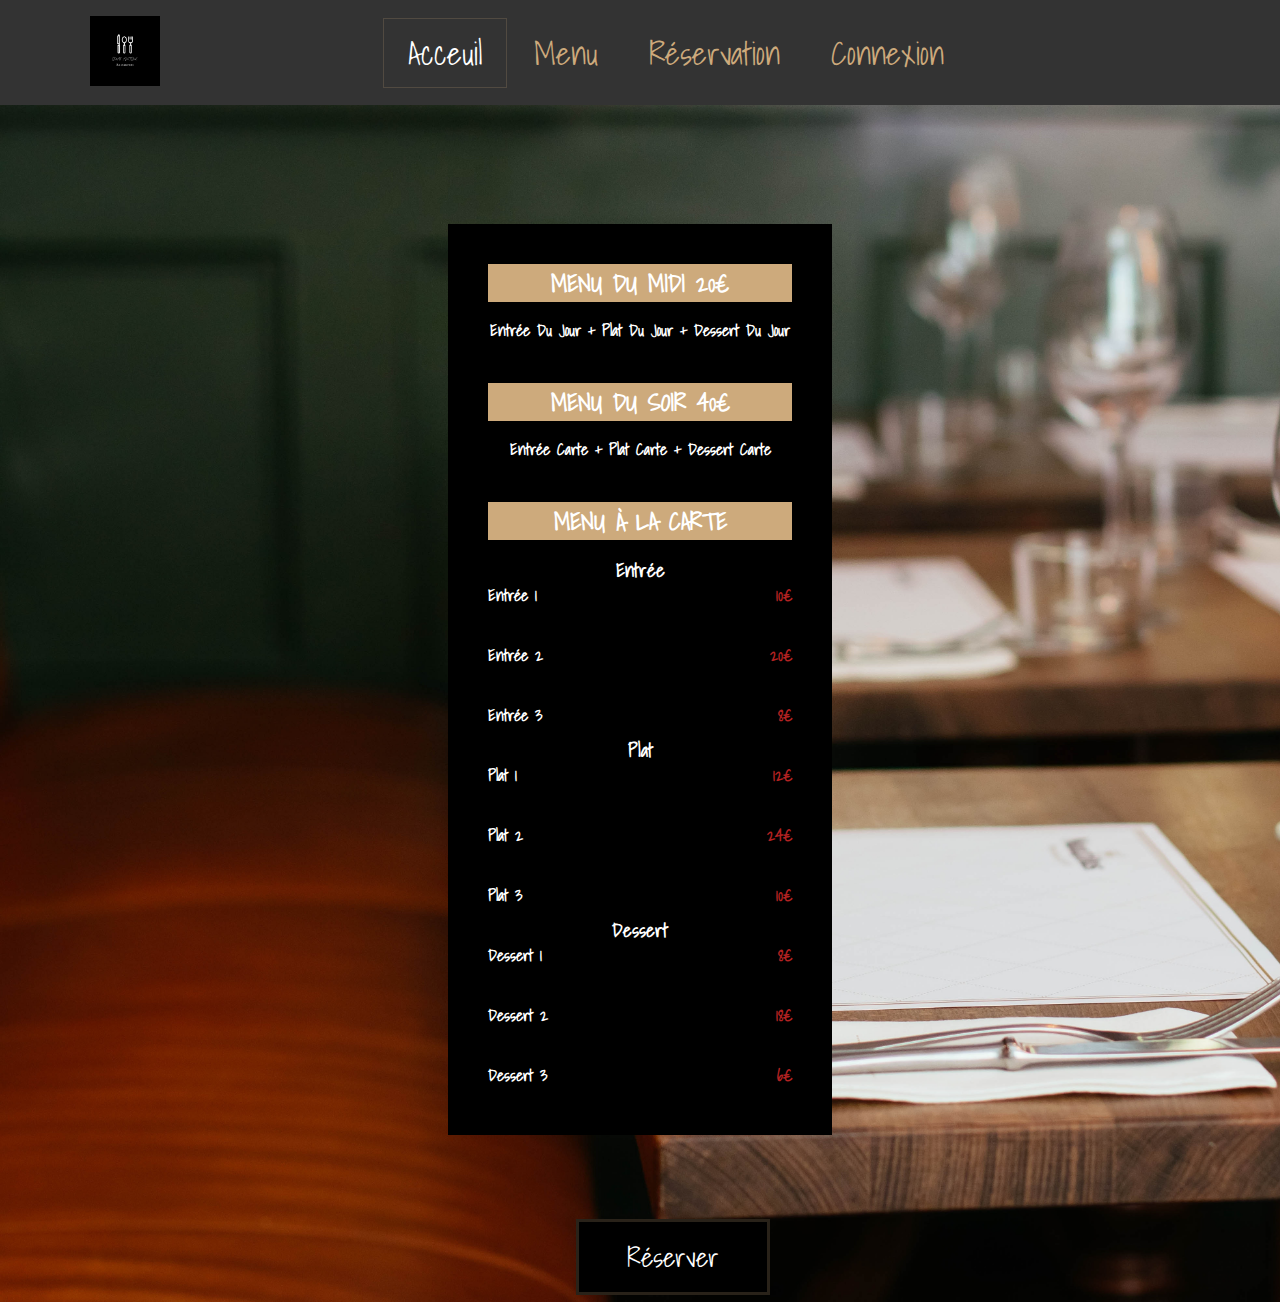
<file: Menu/index.html>
<!DOCTYPE html>
<html lang="en">
<head>
    <meta charset="UTF-8">
    <meta http-equiv="X-UA-Compatible" content="IE=edge">
    <meta name="viewport" content="width=device-width, initial-scale=1.0">
    <title>Menu restaurant</title>

    <link rel="stylesheet" href="https://cdnjs.cloudflare.com/ajax/libs/font-awesome/6.3.0/css/all.min.css">
    
    <!-- lien vers le css -->
    <link rel="stylesheet" href="style.css">

</head>
<body>
    <!-- Header -->
        
        <!-- logo -->
        <header>
            <a href="#" class="logo"><img src="../Img/Quai-Antique.jpg" alt="logo du restaurant Quai Antique"></a>
    
            <!-- Menu de navigation -->
    
           <nav class="navbar">
            <a href="#" class="active">Acceuil</a>
            <a href="#">Menu</a>
            <a href="#">Réservation</a>
            <a href="#">Connexion</a>
           </nav>
    
           <div class="icons">
            <i class="fas fa-bars" id="menu"></i>
           </div>
    
        </header>



        <section class="our-menu">
            <h1>Menu du restaurant</h1>
            <div class="container">
              <div class="menu-wrapper">
                <div class="market-menu">
                  <h2>Menu du midi 20€</h2>
                  <ul>
                    <li>
                      <span class="item-title"> Entrée du jour + Plat du jour + Dessert du jour</span>
                      
                    </li>
                  </ul>
                </div>
                <div class="market-menu">
                    <h2>Menu du soir 40€</h2>
                    <ul>
                      <li>
                        <span class="item-title"> Entrée carte + Plat carte + Dessert carte</span>
                        
                      </li>
                    </ul>
                  </div>
                <div class="normal-menu">
                  <h2>Menu à la carte</h2>
                  <h3>Entrée</h3>
                  <ul>
                    <li>
                      <span class="item-title">Entrée 1</span>
                      <span class="item-price">10€</span>
                    </li>
                    <li>
                      <span class="item-title">Entrée 2</span>
                      <span class="item-price">20€</span>
                    </li>
                    <li>
                      <span class="item-title">Entrée 3</span>
                      <span class="item-price">8€</span>
                    </li></ul>
                    <h3>Plat</h3>
                    <ul>
                    <li>
                      <span class="item-title">Plat 1</span>
                      <span class="item-price">12€</span>
                    </li>
                    <li>
                      <span class="item-title">Plat 2</span>
                      <span class="item-price">24€</span>
                    </li>
                    <li>
                      <span class="item-title">Plat 3</span>
                      <span class="item-price">10€</span>
                    </li></ul>
                    <h3>Dessert</h3>
                    <ul><li>
                      <span class="item-title">Dessert 1</span>
                      <span class="item-price">8€</span>
                    </li>
                    <li>
                      <span class="item-title">Dessert 2</span>
                      <span class="item-price">18€</span>
                    </li>
                    <li>
                      <span class="item-title">Dessert 3</span>
                      <span class="item-price">6€</span>
                    </li>
                  </ul>
                </div>
              </div>
              
            </div>
            <a href="#" class="btn">Réserver</a>
            
        </section>
        
        <script type="text/javascript">
    
            // apparition bouton menu déroulant
        
            let menu = document.querySelector('#menu');
            let navbar = document.querySelector('.navbar');
        
            menu.onclick = () =>{
                menu.classList.toggle('fa-times');
                navbar.classList.toggle('active');
        }
            </script>
</body>
</file>
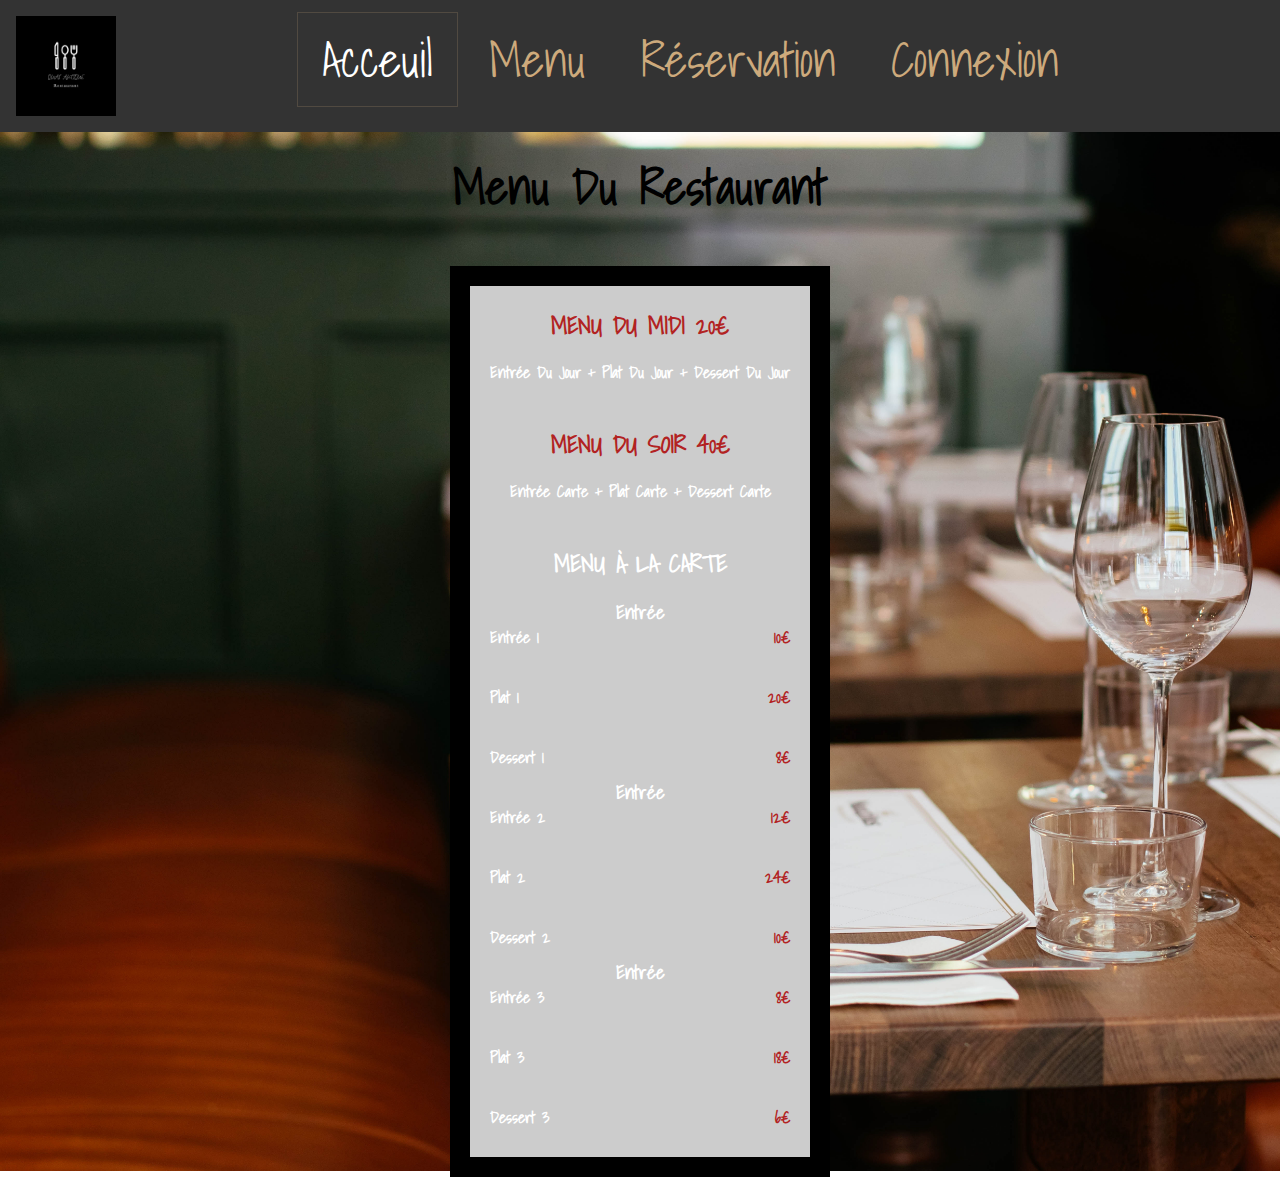
<file: test/index.html>
<!DOCTYPE html>
<html>
  <head>
    <meta charset="UTF-8">
    <title>Menu du restaurant</title>
    <link rel="stylesheet" type="text/css" href="style.css">
  </head>
  <body>
    <!-- Header -->
        
        <!-- logo -->
        <header>
            <a href="#" class="logo"><img src="../Img/Quai-Antique.jpg" alt="logo du restaurant Quai Antique"></a>
    
            <!-- Menu de navigation -->
    
           <nav class="navbar">
            <a href="#" class="active">Acceuil</a>
            <a href="#">Menu</a>
            <a href="#">Réservation</a>
            <a href="#">Connexion</a>
           </nav>
    
           <div class="icons">
            <i class="fas fa-bars" id="menu"></i>
           </div>
    
        </header>
    <section class="our-menu">
    <h1>Menu du restaurant</h1>
    <div class="container">
      <div class="menu-wrapper">
        <div class="market-menu">
          <h2>Menu du midi 20€</h2>
          <ul>
            <li>
              <span class="item-title"> Entrée du jour + Plat du jour + Dessert du jour</span>
              
            </li>
          </ul>
        </div>
        <div class="market-menu">
            <h2>Menu du soir 40€</h2>
            <ul>
              <li>
                <span class="item-title"> Entrée carte + Plat carte + Dessert carte</span>
                
              </li>
            </ul>
          </div>
        <div class="normal-menu">
          <h2>Menu à la carte</h2>
          <h3>Entrée</h3>
          <ul>
            <li>
              <span class="item-title">Entrée 1</span>
              <span class="item-price">10€</span>
            </li>
            <li>
              <span class="item-title">Plat 1</span>
              <span class="item-price">20€</span>
            </li>
            <li>
              <span class="item-title">Dessert 1</span>
              <span class="item-price">8€</span>
            </li></ul>
            <h3>Entrée</h3>
            <ul>
            <li>
              <span class="item-title">Entrée 2</span>
              <span class="item-price">12€</span>
            </li>
            <li>
              <span class="item-title">Plat 2</span>
              <span class="item-price">24€</span>
            </li>
            <li>
              <span class="item-title">Dessert 2</span>
              <span class="item-price">10€</span>
            </li></ul>
            <h3>Entrée</h3>
            <ul><li>
              <span class="item-title">Entrée 3</span>
              <span class="item-price">8€</span>
            </li>
            <li>
              <span class="item-title">Plat 3</span>
              <span class="item-price">18€</span>
            </li>
            <li>
              <span class="item-title">Dessert 3</span>
              <span class="item-price">6€</span>
            </li>
          </ul>
        </div>
      </div>
    </div>
</section>

<script type="text/javascript">
    
    // apparition bouton menu déroulant

    let menu = document.querySelector('#menu');
    let navbar = document.querySelector('.navbar');

    menu.onclick = () =>{
        menu.classList.toggle('fa-times');
        navbar.classList.toggle('active');
}
    </script>
  </body>
</html>
</file>
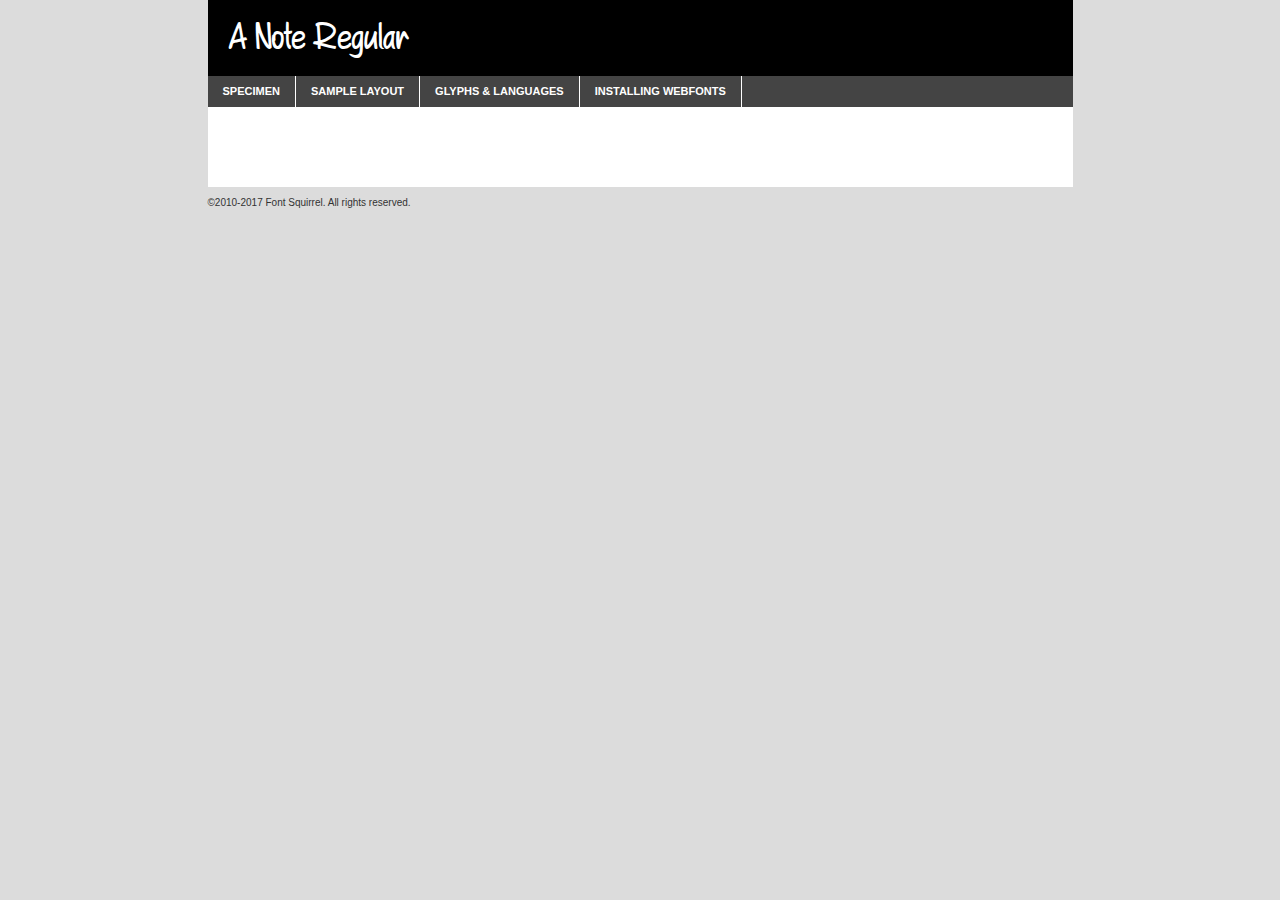
<file: font/a_note-demo.html>
<!DOCTYPE html PUBLIC "-//W3C//DTD XHTML 1.0 Transitional//EN"
        "http://www.w3.org/TR/xhtml1/DTD/xhtml1-transitional.dtd">

<html xmlns="http://www.w3.org/1999/xhtml" xml:lang="en" lang="en">
<head>
    <meta http-equiv="Content-Type" content="text/html; charset=utf-8"/>
    <script src="http://ajax.googleapis.com/ajax/libs/jquery/1.7.2/jquery.min.js" type="text/javascript" charset="utf-8"></script>
    <script type="text/javascript">
		(function($) {
			$.fn.easyTabs = function(option) {
				var param = jQuery.extend({ fadeSpeed: 'fast', defaultContent: 1, activeClass: 'active' }, option);
				$(this).each(function() {
					var thisId = '#' + this.id;
					if ( param.defaultContent == '' )
					{
						param.defaultContent = 1;
					}
					if ( typeof param.defaultContent == 'number' )
					{
						var defaultTab = $(thisId + ' .tabs li:eq(' + (param.defaultContent - 1) + ') a').attr('href').substr(1);
					}
					else
					{
						var defaultTab = param.defaultContent;
					}
					$(thisId + ' .tabs li a').each(function() {
						var tabToHide = $(this).attr('href').substr(1);
						$('#' + tabToHide).addClass('easytabs-tab-content');
					});
					hideAll();
					changeContent(defaultTab);

					function hideAll() {$(thisId + ' .easytabs-tab-content').hide();}

					function changeContent(tabId)
					{
						hideAll();
						$(thisId + ' .tabs li').removeClass(param.activeClass);
						$(thisId + ' .tabs li a[href=#' + tabId + ']').closest('li').addClass(param.activeClass);
						if ( param.fadeSpeed != 'none' )
						{
							$(thisId + ' #' + tabId).fadeIn(param.fadeSpeed);
						}
						else
						{
							$(thisId + ' #' + tabId).show();
						}
					}

					$(thisId + ' .tabs li').click(function() {
						var tabId = $(this).find('a').attr('href').substr(1);
						changeContent(tabId);
						return false;
					});
				});
			}
		})(jQuery);
    </script>
    <link rel="stylesheet" href="specimen_files/specimen_stylesheet.css" type="text/css" charset="utf-8"/>
    <link rel="stylesheet" href="stylesheet.css" type="text/css" charset="utf-8"/>

    <style type="text/css">
        		body {
			font-family: 'a_noteregular';
        		}

            </style>

    <title>A Note Regular Specimen</title>


    <script type="text/javascript" charset="utf-8">
		$(document).ready(function() {
			$('#container').easyTabs({ defaultContent: 1 });
		});
    </script>
</head>

<body>
<div id="container">
    <div id="header">
		A Note Regular    </div>
    <ul class="tabs">
        <li><a href="#specimen">Specimen</a></li>
        <li><a href="#layout">Sample Layout</a></li>
		        <li><a href="#glyphs">Glyphs &amp; Languages</a></li>
        <li><a href="#installing">Installing Webfonts</a></li>

    </ul>

    <div id="main_content">


        <div id="specimen">

            <div class="section">
                <div class="grid12 firstcol">
                    <div class="huge">AaBb</div>
                </div>
            </div>

            <div class="section">
                <div class="glyph_range">A&#x200B;B&#x200b;C&#x200b;D&#x200b;E&#x200b;F&#x200b;G&#x200b;H&#x200b;I&#x200b;J&#x200b;K&#x200b;L&#x200b;M&#x200b;N&#x200b;O&#x200b;P&#x200b;Q&#x200b;R&#x200b;S&#x200b;T&#x200b;U&#x200b;V&#x200b;W&#x200b;X&#x200b;Y&#x200b;Z&#x200b;a&#x200b;b&#x200b;c&#x200b;d&#x200b;e&#x200b;f&#x200b;g&#x200b;h&#x200b;i&#x200b;j&#x200b;k&#x200b;l&#x200b;m&#x200b;n&#x200b;o&#x200b;p&#x200b;q&#x200b;r&#x200b;s&#x200b;t&#x200b;u&#x200b;v&#x200b;w&#x200b;x&#x200b;y&#x200b;z&#x200b;1&#x200b;2&#x200b;3&#x200b;4&#x200b;5&#x200b;6&#x200b;7&#x200b;8&#x200b;9&#x200b;0&#x200b;&amp;&#x200b;.&#x200b;,&#x200b;?&#x200b;!&#x200b;&#64;&#x200b;(&#x200b;)&#x200b;#&#x200b;$&#x200b;%&#x200b;*&#x200b;+&#x200b;-&#x200b;=&#x200b;:&#x200b;;</div>
            </div>
            <div class="section">
                <div class="grid12 firstcol">
                    <table class="sample_table">
                        <tr>
                            <td>10</td>
                            <td class="size10">abcdefghijklmnopqrstuvwxyzABCDEFGHIJKLMNOPQRSTUVWXYZ0123456789abcdefghijklmnopqrstuvwxyzABCDEFGHIJKLMNOPQRSTUVWXYZ0123456789abcdefghijklmnopqrstuvwxyzABCDEFGHIJKLMNOPQRSTUVWXYZ</td>
                        </tr>
                        <tr>
                            <td>11</td>
                            <td class="size11">abcdefghijklmnopqrstuvwxyzABCDEFGHIJKLMNOPQRSTUVWXYZ0123456789abcdefghijklmnopqrstuvwxyzABCDEFGHIJKLMNOPQRSTUVWXYZ0123456789abcdefghijklmnopqrstuvwxyzABCDEFGHIJKLMNOPQRSTUVWXYZ</td>
                        </tr>
                        <tr>
                            <td>12</td>
                            <td class="size12">abcdefghijklmnopqrstuvwxyzABCDEFGHIJKLMNOPQRSTUVWXYZ0123456789abcdefghijklmnopqrstuvwxyzABCDEFGHIJKLMNOPQRSTUVWXYZ0123456789abcdefghijklmnopqrstuvwxyzABCDEFGHIJKLMNOPQRSTUVWXYZ</td>
                        </tr>
                        <tr>
                            <td>13</td>
                            <td class="size13">abcdefghijklmnopqrstuvwxyzABCDEFGHIJKLMNOPQRSTUVWXYZ0123456789abcdefghijklmnopqrstuvwxyzABCDEFGHIJKLMNOPQRSTUVWXYZ0123456789abcdefghijklmnopqrstuvwxyzABCDEFGHIJKLMNOPQRSTUVWXYZ</td>
                        </tr>
                        <tr>
                            <td>14</td>
                            <td class="size14">abcdefghijklmnopqrstuvwxyzABCDEFGHIJKLMNOPQRSTUVWXYZ0123456789abcdefghijklmnopqrstuvwxyzABCDEFGHIJKLMNOPQRSTUVWXYZ0123456789abcdefghijklmnopqrstuvwxyzABCDEFGHIJKLMNOPQRSTUVWXYZ</td>
                        </tr>
                        <tr>
                            <td>16</td>
                            <td class="size16">abcdefghijklmnopqrstuvwxyzABCDEFGHIJKLMNOPQRSTUVWXYZ0123456789abcdefghijklmnopqrstuvwxyzABCDEFGHIJKLMNOPQRSTUVWXYZ</td>
                        </tr>
                        <tr>
                            <td>18</td>
                            <td class="size18">abcdefghijklmnopqrstuvwxyzABCDEFGHIJKLMNOPQRSTUVWXYZ0123456789abcdefghijklmnopqrstuvwxyzABCDEFGHIJKLMNOPQRSTUVWXYZ</td>
                        </tr>
                        <tr>
                            <td>20</td>
                            <td class="size20">abcdefghijklmnopqrstuvwxyzABCDEFGHIJKLMNOPQRSTUVWXYZ0123456789abcdefghijklmnopqrstuvwxyzABCDEFGHIJKLMNOPQRSTUVWXYZ</td>
                        </tr>
                        <tr>
                            <td>24</td>
                            <td class="size24">abcdefghijklmnopqrstuvwxyzABCDEFGHIJKLMNOPQRSTUVWXYZ0123456789abcdefghijklmnopqrstuvwxyzABCDEFGHIJKLMNOPQRSTUVWXYZ</td>
                        </tr>
                        <tr>
                            <td>30</td>
                            <td class="size30">abcdefghijklmnopqrstuvwxyzABCDEFGHIJKLMNOPQRSTUVWXYZ0123456789abcdefghijklmnopqrstuvwxyzABCDEFGHIJKLMNOPQRSTUVWXYZ</td>
                        </tr>
                        <tr>
                            <td>36</td>
                            <td class="size36">abcdefghijklmnopqrstuvwxyzABCDEFGHIJKLMNOPQRSTUVWXYZ0123456789abcdefghijklmnopqrstuvwxyzABCDEFGHIJKLMNOPQRSTUVWXYZ</td>
                        </tr>
                        <tr>
                            <td>48</td>
                            <td class="size48">abcdefghijklmnopqrstuvwxyzABCDEFGHIJKLMNOPQRSTUVWXYZ0123456789abcdefghijklmnopqrstuvwxyzABCDEFGHIJKLMNOPQRSTUVWXYZ</td>
                        </tr>
                        <tr>
                            <td>60</td>
                            <td class="size60">abcdefghijklmnopqrstuvwxyzABCDEFGHIJKLMNOPQRSTUVWXYZ0123456789abcdefghijklmnopqrstuvwxyzABCDEFGHIJKLMNOPQRSTUVWXYZ</td>
                        </tr>
                        <tr>
                            <td>72</td>
                            <td class="size72">abcdefghijklmnopqrstuvwxyzABCDEFGHIJKLMNOPQRSTUVWXYZ0123456789abcdefghijklmnopqrstuvwxyzABCDEFGHIJKLMNOPQRSTUVWXYZ</td>
                        </tr>
                        <tr>
                            <td>90</td>
                            <td class="size90">abcdefghijklmnopqrstuvwxyzABCDEFGHIJKLMNOPQRSTUVWXYZ0123456789abcdefghijklmnopqrstuvwxyzABCDEFGHIJKLMNOPQRSTUVWXYZ</td>
                        </tr>
                    </table>

                </div>

            </div>


            <div class="section" id="bodycomparison">


                <div id="xheight">
                    <div class="fontbody">&#x25FC;&#x25FC;&#x25FC;&#x25FC;&#x25FC;&#x25FC;&#x25FC;&#x25FC;&#x25FC;&#x25FC;&#x25FC;&#x25FC;&#x25FC;&#x25FC;&#x25FC;&#x25FC;&#x25FC;&#x25FC;&#x25FC;&#x25FC;&#x25FC;&#x25FC;&#x25FC;&#x25FC;&#x25FC;&#x25FC;&#x25FC;&#x25FC;&#x25FC;&#x25FC;&#x25FC;&#x25FC;&#x25FC;&#x25FC;&#x25FC;&#x25FC;&#x25FC;&#x25FC;&#x25FC;&#x25FC;&#x25FC;&#x25FC;&#x25FC;&#x25FC;&#x25FC;&#x25FC;&#x25FC;&#x25FC;&#x25FC;&#x25FC;&#x25FC;&#x25FC;&#x25FC;&#x25FC;&#x25FC;&#x25FC;&#x25FC;&#x25FC;&#x25FC;&#x25FC;&#x25FC;&#x25FC;&#x25FC;&#x25FC;&#x25FC;&#x25FC;&#x25FC;&#x25FC;&#x25FC;&#x25FC;&#x25FC;&#x25FC;&#x25FC;&#x25FC;&#x25FC;&#x25FC;&#x25FC;&#x25FC;&#x25FC;&#x25FC;&#x25FC;&#x25FC;&#x25FC;&#x25FC;&#x25FC;&#x25FC;&#x25FC;&#x25FC;&#x25FC;&#x25FC;&#x25FC;&#x25FC;&#x25FC;&#x25FC;&#x25FC;&#x25FC;&#x25FC;&#x25FC;&#x25FC;body</div>
                    <div class="arialbody">body</div>
                    <div class="verdanabody">body</div>
                    <div class="georgiabody">body</div>
                </div>
                <div class="fontbody" style="z-index:1">
                    body<span>A Note Regular</span>
                </div>
                <div class="arialbody" style="z-index:1">
                    body<span>Arial</span>
                </div>
                <div class="verdanabody" style="z-index:1">
                    body<span>Verdana</span>
                </div>
                <div class="georgiabody" style="z-index:1">
                    body<span>Georgia</span>
                </div>


            </div>


            <div class="section psample psample_row1" id="">

                <div class="grid2 firstcol">
                    <p class="size10"><span>10.</span>Aenean lacinia bibendum nulla sed consectetur. Fusce dapibus, tellus ac cursus commodo, tortor mauris condimentum nibh, ut fermentum massa justo sit amet risus. Nullam id dolor id nibh ultricies vehicula ut id elit. Cum sociis natoque penatibus et magnis dis parturient montes, nascetur ridiculus mus. Nulla vitae elit libero, a pharetra augue.</p>

                </div>
                <div class="grid3">
                    <p class="size11"><span>11.</span>Aenean lacinia bibendum nulla sed consectetur. Fusce dapibus, tellus ac cursus commodo, tortor mauris condimentum nibh, ut fermentum massa justo sit amet risus. Nullam id dolor id nibh ultricies vehicula ut id elit. Cum sociis natoque penatibus et magnis dis parturient montes, nascetur ridiculus mus. Nulla vitae elit libero, a pharetra augue.</p>

                </div>
                <div class="grid3">
                    <p class="size12"><span>12.</span>Aenean lacinia bibendum nulla sed consectetur. Fusce dapibus, tellus ac cursus commodo, tortor mauris condimentum nibh, ut fermentum massa justo sit amet risus. Nullam id dolor id nibh ultricies vehicula ut id elit. Cum sociis natoque penatibus et magnis dis parturient montes, nascetur ridiculus mus. Nulla vitae elit libero, a pharetra augue.</p>

                </div>
                <div class="grid4">
                    <p class="size13"><span>13.</span>Aenean lacinia bibendum nulla sed consectetur. Fusce dapibus, tellus ac cursus commodo, tortor mauris condimentum nibh, ut fermentum massa justo sit amet risus. Nullam id dolor id nibh ultricies vehicula ut id elit. Cum sociis natoque penatibus et magnis dis parturient montes, nascetur ridiculus mus. Nulla vitae elit libero, a pharetra augue.</p>

                </div>
                <div class="white_blend"></div>

            </div>
            <div class="section psample psample_row2" id="">
                <div class="grid3 firstcol">
                    <p class="size14"><span>14.</span>Aenean lacinia bibendum nulla sed consectetur. Fusce dapibus, tellus ac cursus commodo, tortor mauris condimentum nibh, ut fermentum massa justo sit amet risus. Nullam id dolor id nibh ultricies vehicula ut id elit. Cum sociis natoque penatibus et magnis dis parturient montes, nascetur ridiculus mus. Nulla vitae elit libero, a pharetra augue.</p>

                </div>
                <div class="grid4">
                    <p class="size16"><span>16.</span>Aenean lacinia bibendum nulla sed consectetur. Fusce dapibus, tellus ac cursus commodo, tortor mauris condimentum nibh, ut fermentum massa justo sit amet risus. Nullam id dolor id nibh ultricies vehicula ut id elit. Cum sociis natoque penatibus et magnis dis parturient montes, nascetur ridiculus mus. Nulla vitae elit libero, a pharetra augue.</p>

                </div>
                <div class="grid5">
                    <p class="size18"><span>18.</span>Aenean lacinia bibendum nulla sed consectetur. Fusce dapibus, tellus ac cursus commodo, tortor mauris condimentum nibh, ut fermentum massa justo sit amet risus. Nullam id dolor id nibh ultricies vehicula ut id elit. Cum sociis natoque penatibus et magnis dis parturient montes, nascetur ridiculus mus. Nulla vitae elit libero, a pharetra augue.</p>

                </div>

                <div class="white_blend"></div>

            </div>

            <div class="section psample psample_row3" id="">
                <div class="grid5 firstcol">
                    <p class="size20"><span>20.</span>Aenean lacinia bibendum nulla sed consectetur. Fusce dapibus, tellus ac cursus commodo, tortor mauris condimentum nibh, ut fermentum massa justo sit amet risus. Nullam id dolor id nibh ultricies vehicula ut id elit. Cum sociis natoque penatibus et magnis dis parturient montes, nascetur ridiculus mus. Nulla vitae elit libero, a pharetra augue.</p>
                </div>
                <div class="grid7">
                    <p class="size24"><span>24.</span>Aenean lacinia bibendum nulla sed consectetur. Fusce dapibus, tellus ac cursus commodo, tortor mauris condimentum nibh, ut fermentum massa justo sit amet risus. Nullam id dolor id nibh ultricies vehicula ut id elit. Cum sociis natoque penatibus et magnis dis parturient montes, nascetur ridiculus mus. Nulla vitae elit libero, a pharetra augue.</p>
                </div>

                <div class="white_blend"></div>

            </div>

            <div class="section psample psample_row4" id="">
                <div class="grid12 firstcol">
                    <p class="size30"><span>30.</span>Aenean lacinia bibendum nulla sed consectetur. Fusce dapibus, tellus ac cursus commodo, tortor mauris condimentum nibh, ut fermentum massa justo sit amet risus. Nullam id dolor id nibh ultricies vehicula ut id elit. Cum sociis natoque penatibus et magnis dis parturient montes, nascetur ridiculus mus. Nulla vitae elit libero, a pharetra augue.</p>
                </div>
                <div class="white_blend"></div>

            </div>


            <div class="section psample psample_row1 fullreverse">
                <div class="grid2 firstcol">
                    <p class="size10"><span>10.</span>Aenean lacinia bibendum nulla sed consectetur. Fusce dapibus, tellus ac cursus commodo, tortor mauris condimentum nibh, ut fermentum massa justo sit amet risus. Nullam id dolor id nibh ultricies vehicula ut id elit. Cum sociis natoque penatibus et magnis dis parturient montes, nascetur ridiculus mus. Nulla vitae elit libero, a pharetra augue.</p>

                </div>
                <div class="grid3">
                    <p class="size11"><span>11.</span>Aenean lacinia bibendum nulla sed consectetur. Fusce dapibus, tellus ac cursus commodo, tortor mauris condimentum nibh, ut fermentum massa justo sit amet risus. Nullam id dolor id nibh ultricies vehicula ut id elit. Cum sociis natoque penatibus et magnis dis parturient montes, nascetur ridiculus mus. Nulla vitae elit libero, a pharetra augue.</p>

                </div>
                <div class="grid3">
                    <p class="size12"><span>12.</span>Aenean lacinia bibendum nulla sed consectetur. Fusce dapibus, tellus ac cursus commodo, tortor mauris condimentum nibh, ut fermentum massa justo sit amet risus. Nullam id dolor id nibh ultricies vehicula ut id elit. Cum sociis natoque penatibus et magnis dis parturient montes, nascetur ridiculus mus. Nulla vitae elit libero, a pharetra augue.</p>

                </div>
                <div class="grid4">
                    <p class="size13"><span>13.</span>Aenean lacinia bibendum nulla sed consectetur. Fusce dapibus, tellus ac cursus commodo, tortor mauris condimentum nibh, ut fermentum massa justo sit amet risus. Nullam id dolor id nibh ultricies vehicula ut id elit. Cum sociis natoque penatibus et magnis dis parturient montes, nascetur ridiculus mus. Nulla vitae elit libero, a pharetra augue.</p>

                </div>
                <div class="black_blend"></div>

            </div>

            <div class="section psample psample_row2 fullreverse">
                <div class="grid3 firstcol">
                    <p class="size14"><span>14.</span>Aenean lacinia bibendum nulla sed consectetur. Fusce dapibus, tellus ac cursus commodo, tortor mauris condimentum nibh, ut fermentum massa justo sit amet risus. Nullam id dolor id nibh ultricies vehicula ut id elit. Cum sociis natoque penatibus et magnis dis parturient montes, nascetur ridiculus mus. Nulla vitae elit libero, a pharetra augue.</p>

                </div>
                <div class="grid4">
                    <p class="size16"><span>16.</span>Aenean lacinia bibendum nulla sed consectetur. Fusce dapibus, tellus ac cursus commodo, tortor mauris condimentum nibh, ut fermentum massa justo sit amet risus. Nullam id dolor id nibh ultricies vehicula ut id elit. Cum sociis natoque penatibus et magnis dis parturient montes, nascetur ridiculus mus. Nulla vitae elit libero, a pharetra augue.</p>

                </div>
                <div class="grid5">
                    <p class="size18"><span>18.</span>Aenean lacinia bibendum nulla sed consectetur. Fusce dapibus, tellus ac cursus commodo, tortor mauris condimentum nibh, ut fermentum massa justo sit amet risus. Nullam id dolor id nibh ultricies vehicula ut id elit. Cum sociis natoque penatibus et magnis dis parturient montes, nascetur ridiculus mus. Nulla vitae elit libero, a pharetra augue.</p>

                </div>
                <div class="black_blend"></div>

            </div>

            <div class="section psample fullreverse psample_row3" id="">
                <div class="grid5 firstcol">
                    <p class="size20"><span>20.</span>Aenean lacinia bibendum nulla sed consectetur. Fusce dapibus, tellus ac cursus commodo, tortor mauris condimentum nibh, ut fermentum massa justo sit amet risus. Nullam id dolor id nibh ultricies vehicula ut id elit. Cum sociis natoque penatibus et magnis dis parturient montes, nascetur ridiculus mus. Nulla vitae elit libero, a pharetra augue.</p>
                </div>
                <div class="grid7">
                    <p class="size24"><span>24.</span>Aenean lacinia bibendum nulla sed consectetur. Fusce dapibus, tellus ac cursus commodo, tortor mauris condimentum nibh, ut fermentum massa justo sit amet risus. Nullam id dolor id nibh ultricies vehicula ut id elit. Cum sociis natoque penatibus et magnis dis parturient montes, nascetur ridiculus mus. Nulla vitae elit libero, a pharetra augue.</p>
                </div>

                <div class="black_blend"></div>

            </div>

            <div class="section psample fullreverse psample_row4" id="" style="border-bottom: 20px #000 solid;">
                <div class="grid12 firstcol">
                    <p class="size30"><span>30.</span>Aenean lacinia bibendum nulla sed consectetur. Fusce dapibus, tellus ac cursus commodo, tortor mauris condimentum nibh, ut fermentum massa justo sit amet risus. Nullam id dolor id nibh ultricies vehicula ut id elit. Cum sociis natoque penatibus et magnis dis parturient montes, nascetur ridiculus mus. Nulla vitae elit libero, a pharetra augue.</p>
                </div>
                <div class="black_blend"></div>

            </div>


        </div>

        <div id="layout">

            <div class="section">

                <div class="grid12 firstcol">
                    <h1>Lorem Ipsum Dolor</h1>
                    <h2>Etiam porta sem malesuada magna mollis euismod</h2>

                    <p class="byline">By <a href="#link">Aenean Lacinia</a></p>
                </div>
            </div>
            <div class="section">
                <div class="grid8 firstcol">
                    <p class="large">Donec sed odio dui. Morbi leo risus, porta ac consectetur ac, vestibulum at eros. Fusce dapibus, tellus ac cursus commodo, tortor mauris condimentum nibh, ut fermentum massa justo sit amet risus. </p>


                    <h3>Pellentesque ornare sem</h3>

                    <p>Maecenas sed diam eget risus varius blandit sit amet non magna. Maecenas faucibus mollis interdum. Donec ullamcorper nulla non metus auctor fringilla. Nullam id dolor id nibh ultricies vehicula ut id elit. Nullam id dolor id nibh ultricies vehicula ut id elit. </p>

                    <p>Aenean eu leo quam. Pellentesque ornare sem lacinia quam venenatis vestibulum. Lorem ipsum dolor sit amet, consectetur adipiscing elit. Cum sociis natoque penatibus et magnis dis parturient montes, nascetur ridiculus mus. </p>

                    <p>Nulla vitae elit libero, a pharetra augue. Praesent commodo cursus magna, vel scelerisque nisl consectetur et. Aenean lacinia bibendum nulla sed consectetur. </p>

                    <p>Nullam quis risus eget urna mollis ornare vel eu leo. Nullam quis risus eget urna mollis ornare vel eu leo. Maecenas sed diam eget risus varius blandit sit amet non magna. Donec ullamcorper nulla non metus auctor fringilla. </p>

                    <h3>Cras mattis consectetur</h3>

                    <p>Aenean eu leo quam. Pellentesque ornare sem lacinia quam venenatis vestibulum. Aenean lacinia bibendum nulla sed consectetur. Integer posuere erat a ante venenatis dapibus posuere velit aliquet. Cras mattis consectetur purus sit amet fermentum. </p>

                    <p>Nullam id dolor id nibh ultricies vehicula ut id elit. Nullam quis risus eget urna mollis ornare vel eu leo. Cras mattis consectetur purus sit amet fermentum.</p>
                </div>

                <div class="grid4 sidebar">

                    <div class="box reverse">
                        <p class="last">Nullam quis risus eget urna mollis ornare vel eu leo. Donec ullamcorper nulla non metus auctor fringilla. Cras mattis consectetur purus sit amet fermentum. Sed posuere consectetur est at lobortis. Lorem ipsum dolor sit amet, consectetur adipiscing elit. </p>
                    </div>

                    <p class="caption">Maecenas sed diam eget risus varius.</p>

                    <p>Vestibulum id ligula porta felis euismod semper. Integer posuere erat a ante venenatis dapibus posuere velit aliquet. Vestibulum id ligula porta felis euismod semper. Sed posuere consectetur est at lobortis. Maecenas sed diam eget risus varius blandit sit amet non magna. Fusce dapibus, tellus ac cursus commodo, tortor mauris condimentum nibh, ut fermentum massa justo sit amet risus. </p>


                    <p>Duis mollis, est non commodo luctus, nisi erat porttitor ligula, eget lacinia odio sem nec elit. Aenean lacinia bibendum nulla sed consectetur. Vivamus sagittis lacus vel augue laoreet rutrum faucibus dolor auctor. Aenean lacinia bibendum nulla sed consectetur. Nullam quis risus eget urna mollis ornare vel eu leo. </p>

                    <p>Praesent commodo cursus magna, vel scelerisque nisl consectetur et. Donec ullamcorper nulla non metus auctor fringilla. Maecenas faucibus mollis interdum. Fusce dapibus, tellus ac cursus commodo, tortor mauris condimentum nibh, ut fermentum massa justo sit amet risus. </p>

                </div>
            </div>

        </div>


		

        <div id="glyphs">
            <div class="section">
                <div class="grid12 firstcol">

                    <h1>Language Support</h1>
                    <p>The subset of A Note Regular in this kit supports the following languages:<br/>

						Albanian, Basque, Breton, Chamorro, Danish, Dutch, English, Finnish, French, Frisian, Galician, German, Italian, Malagasy, Norwegian, Portuguese, Spanish, Alsatian, Aragonese, Arapaho, Arrernte, Asturian, Aymara, Bislama, Cebuano, Corsican, Fijian, French_creole, Genoese, Gilbertese, Greenlandic, Haitian_creole, Hiligaynon, Hmong, Hopi, Ibanag, Iloko_ilokano, Indonesian, Interglossa_glosa, Interlingua, Irish_gaelic, Jerriais, Lojban, Lombard, Luxembourgeois, Manx, Mohawk, Norfolk_pitcairnese, Occitan, Oromo, Pangasinan, Papiamento, Piedmontese, Potawatomi, Rhaeto-romance, Romansh, Rotokas, Sami_lule, Samoan, Sardinian, Scots_gaelic, Seychelles_creole, Shona, Sicilian, Somali, Southern_ndebele, Swahili, Swati_swazi, Tagalog_filipino_pilipino, Tetum, Tok_pisin, Uyghur_latinized, Volapuk, Walloon, Warlpiri, Xhosa, Yapese, Zulu, Latinbasic, Ubasic, Demo                    </p>
                    <h1>Glyph Chart</h1>
                    <p>The subset of A Note Regular in this kit includes all the glyphs listed below. Unicode entities are included above each glyph to help you insert individual characters into your layout.</p>
                    <div id="glyph_chart">

																																	                                <div><p>&amp;#10;</p>&#10;</div>
																				                                <div><p>&amp;#13;</p>&#13;</div>
																				                                <div><p>&amp;#32;</p>&#32;</div>
																				                                <div><p>&amp;#33;</p>&#33;</div>
																				                                <div><p>&amp;#34;</p>&#34;</div>
																				                                <div><p>&amp;#35;</p>&#35;</div>
																				                                <div><p>&amp;#36;</p>&#36;</div>
																				                                <div><p>&amp;#37;</p>&#37;</div>
																				                                <div><p>&amp;#38;</p>&#38;</div>
																				                                <div><p>&amp;#39;</p>&#39;</div>
																				                                <div><p>&amp;#40;</p>&#40;</div>
																				                                <div><p>&amp;#41;</p>&#41;</div>
																				                                <div><p>&amp;#42;</p>&#42;</div>
																				                                <div><p>&amp;#43;</p>&#43;</div>
																				                                <div><p>&amp;#44;</p>&#44;</div>
																				                                <div><p>&amp;#45;</p>&#45;</div>
																				                                <div><p>&amp;#46;</p>&#46;</div>
																				                                <div><p>&amp;#47;</p>&#47;</div>
																				                                <div><p>&amp;#48;</p>&#48;</div>
																				                                <div><p>&amp;#49;</p>&#49;</div>
																				                                <div><p>&amp;#50;</p>&#50;</div>
																				                                <div><p>&amp;#51;</p>&#51;</div>
																				                                <div><p>&amp;#52;</p>&#52;</div>
																				                                <div><p>&amp;#53;</p>&#53;</div>
																				                                <div><p>&amp;#54;</p>&#54;</div>
																				                                <div><p>&amp;#55;</p>&#55;</div>
																				                                <div><p>&amp;#56;</p>&#56;</div>
																				                                <div><p>&amp;#57;</p>&#57;</div>
																				                                <div><p>&amp;#58;</p>&#58;</div>
																				                                <div><p>&amp;#59;</p>&#59;</div>
																				                                <div><p>&amp;#60;</p>&#60;</div>
																				                                <div><p>&amp;#61;</p>&#61;</div>
																				                                <div><p>&amp;#62;</p>&#62;</div>
																				                                <div><p>&amp;#63;</p>&#63;</div>
																				                                <div><p>&amp;#64;</p>&#64;</div>
																				                                <div><p>&amp;#65;</p>&#65;</div>
																				                                <div><p>&amp;#66;</p>&#66;</div>
																				                                <div><p>&amp;#67;</p>&#67;</div>
																				                                <div><p>&amp;#68;</p>&#68;</div>
																				                                <div><p>&amp;#69;</p>&#69;</div>
																				                                <div><p>&amp;#70;</p>&#70;</div>
																				                                <div><p>&amp;#71;</p>&#71;</div>
																				                                <div><p>&amp;#72;</p>&#72;</div>
																				                                <div><p>&amp;#73;</p>&#73;</div>
																				                                <div><p>&amp;#74;</p>&#74;</div>
																				                                <div><p>&amp;#75;</p>&#75;</div>
																				                                <div><p>&amp;#76;</p>&#76;</div>
																				                                <div><p>&amp;#77;</p>&#77;</div>
																				                                <div><p>&amp;#78;</p>&#78;</div>
																				                                <div><p>&amp;#79;</p>&#79;</div>
																				                                <div><p>&amp;#80;</p>&#80;</div>
																				                                <div><p>&amp;#81;</p>&#81;</div>
																				                                <div><p>&amp;#82;</p>&#82;</div>
																				                                <div><p>&amp;#83;</p>&#83;</div>
																				                                <div><p>&amp;#84;</p>&#84;</div>
																				                                <div><p>&amp;#85;</p>&#85;</div>
																				                                <div><p>&amp;#86;</p>&#86;</div>
																				                                <div><p>&amp;#87;</p>&#87;</div>
																				                                <div><p>&amp;#88;</p>&#88;</div>
																				                                <div><p>&amp;#89;</p>&#89;</div>
																				                                <div><p>&amp;#90;</p>&#90;</div>
																				                                <div><p>&amp;#91;</p>&#91;</div>
																				                                <div><p>&amp;#92;</p>&#92;</div>
																				                                <div><p>&amp;#93;</p>&#93;</div>
																				                                <div><p>&amp;#94;</p>&#94;</div>
																				                                <div><p>&amp;#95;</p>&#95;</div>
																				                                <div><p>&amp;#96;</p>&#96;</div>
																				                                <div><p>&amp;#97;</p>&#97;</div>
																				                                <div><p>&amp;#98;</p>&#98;</div>
																				                                <div><p>&amp;#99;</p>&#99;</div>
																				                                <div><p>&amp;#100;</p>&#100;</div>
																				                                <div><p>&amp;#101;</p>&#101;</div>
																				                                <div><p>&amp;#102;</p>&#102;</div>
																				                                <div><p>&amp;#103;</p>&#103;</div>
																				                                <div><p>&amp;#104;</p>&#104;</div>
																				                                <div><p>&amp;#105;</p>&#105;</div>
																				                                <div><p>&amp;#106;</p>&#106;</div>
																				                                <div><p>&amp;#107;</p>&#107;</div>
																				                                <div><p>&amp;#108;</p>&#108;</div>
																				                                <div><p>&amp;#109;</p>&#109;</div>
																				                                <div><p>&amp;#110;</p>&#110;</div>
																				                                <div><p>&amp;#111;</p>&#111;</div>
																				                                <div><p>&amp;#112;</p>&#112;</div>
																				                                <div><p>&amp;#113;</p>&#113;</div>
																				                                <div><p>&amp;#114;</p>&#114;</div>
																				                                <div><p>&amp;#115;</p>&#115;</div>
																				                                <div><p>&amp;#116;</p>&#116;</div>
																				                                <div><p>&amp;#117;</p>&#117;</div>
																				                                <div><p>&amp;#118;</p>&#118;</div>
																				                                <div><p>&amp;#119;</p>&#119;</div>
																				                                <div><p>&amp;#120;</p>&#120;</div>
																				                                <div><p>&amp;#121;</p>&#121;</div>
																				                                <div><p>&amp;#122;</p>&#122;</div>
																				                                <div><p>&amp;#123;</p>&#123;</div>
																				                                <div><p>&amp;#124;</p>&#124;</div>
																				                                <div><p>&amp;#125;</p>&#125;</div>
																				                                <div><p>&amp;#126;</p>&#126;</div>
																				                                <div><p>&amp;#160;</p>&#160;</div>
																				                                <div><p>&amp;#161;</p>&#161;</div>
																				                                <div><p>&amp;#162;</p>&#162;</div>
																				                                <div><p>&amp;#163;</p>&#163;</div>
																				                                <div><p>&amp;#165;</p>&#165;</div>
																				                                <div><p>&amp;#167;</p>&#167;</div>
																				                                <div><p>&amp;#168;</p>&#168;</div>
																				                                <div><p>&amp;#169;</p>&#169;</div>
																				                                <div><p>&amp;#170;</p>&#170;</div>
																				                                <div><p>&amp;#171;</p>&#171;</div>
																				                                <div><p>&amp;#172;</p>&#172;</div>
																				                                <div><p>&amp;#173;</p>&#173;</div>
																				                                <div><p>&amp;#174;</p>&#174;</div>
																				                                <div><p>&amp;#175;</p>&#175;</div>
																				                                <div><p>&amp;#176;</p>&#176;</div>
																				                                <div><p>&amp;#178;</p>&#178;</div>
																				                                <div><p>&amp;#179;</p>&#179;</div>
																				                                <div><p>&amp;#180;</p>&#180;</div>
																				                                <div><p>&amp;#183;</p>&#183;</div>
																				                                <div><p>&amp;#184;</p>&#184;</div>
																				                                <div><p>&amp;#185;</p>&#185;</div>
																				                                <div><p>&amp;#186;</p>&#186;</div>
																				                                <div><p>&amp;#187;</p>&#187;</div>
																				                                <div><p>&amp;#191;</p>&#191;</div>
																				                                <div><p>&amp;#192;</p>&#192;</div>
																				                                <div><p>&amp;#193;</p>&#193;</div>
																				                                <div><p>&amp;#194;</p>&#194;</div>
																				                                <div><p>&amp;#195;</p>&#195;</div>
																				                                <div><p>&amp;#196;</p>&#196;</div>
																				                                <div><p>&amp;#197;</p>&#197;</div>
																				                                <div><p>&amp;#198;</p>&#198;</div>
																				                                <div><p>&amp;#199;</p>&#199;</div>
																				                                <div><p>&amp;#200;</p>&#200;</div>
																				                                <div><p>&amp;#201;</p>&#201;</div>
																				                                <div><p>&amp;#202;</p>&#202;</div>
																				                                <div><p>&amp;#203;</p>&#203;</div>
																				                                <div><p>&amp;#204;</p>&#204;</div>
																				                                <div><p>&amp;#205;</p>&#205;</div>
																				                                <div><p>&amp;#206;</p>&#206;</div>
																				                                <div><p>&amp;#207;</p>&#207;</div>
																				                                <div><p>&amp;#209;</p>&#209;</div>
																				                                <div><p>&amp;#210;</p>&#210;</div>
																				                                <div><p>&amp;#211;</p>&#211;</div>
																				                                <div><p>&amp;#212;</p>&#212;</div>
																				                                <div><p>&amp;#213;</p>&#213;</div>
																				                                <div><p>&amp;#214;</p>&#214;</div>
																				                                <div><p>&amp;#215;</p>&#215;</div>
																				                                <div><p>&amp;#216;</p>&#216;</div>
																				                                <div><p>&amp;#217;</p>&#217;</div>
																				                                <div><p>&amp;#218;</p>&#218;</div>
																				                                <div><p>&amp;#219;</p>&#219;</div>
																				                                <div><p>&amp;#220;</p>&#220;</div>
																				                                <div><p>&amp;#221;</p>&#221;</div>
																				                                <div><p>&amp;#223;</p>&#223;</div>
																				                                <div><p>&amp;#224;</p>&#224;</div>
																				                                <div><p>&amp;#225;</p>&#225;</div>
																				                                <div><p>&amp;#226;</p>&#226;</div>
																				                                <div><p>&amp;#227;</p>&#227;</div>
																				                                <div><p>&amp;#228;</p>&#228;</div>
																				                                <div><p>&amp;#229;</p>&#229;</div>
																				                                <div><p>&amp;#230;</p>&#230;</div>
																				                                <div><p>&amp;#231;</p>&#231;</div>
																				                                <div><p>&amp;#232;</p>&#232;</div>
																				                                <div><p>&amp;#233;</p>&#233;</div>
																				                                <div><p>&amp;#234;</p>&#234;</div>
																				                                <div><p>&amp;#235;</p>&#235;</div>
																				                                <div><p>&amp;#236;</p>&#236;</div>
																				                                <div><p>&amp;#237;</p>&#237;</div>
																				                                <div><p>&amp;#238;</p>&#238;</div>
																				                                <div><p>&amp;#239;</p>&#239;</div>
																				                                <div><p>&amp;#241;</p>&#241;</div>
																				                                <div><p>&amp;#242;</p>&#242;</div>
																				                                <div><p>&amp;#243;</p>&#243;</div>
																				                                <div><p>&amp;#244;</p>&#244;</div>
																				                                <div><p>&amp;#245;</p>&#245;</div>
																				                                <div><p>&amp;#246;</p>&#246;</div>
																				                                <div><p>&amp;#248;</p>&#248;</div>
																				                                <div><p>&amp;#249;</p>&#249;</div>
																				                                <div><p>&amp;#250;</p>&#250;</div>
																				                                <div><p>&amp;#251;</p>&#251;</div>
																				                                <div><p>&amp;#252;</p>&#252;</div>
																				                                <div><p>&amp;#253;</p>&#253;</div>
																				                                <div><p>&amp;#255;</p>&#255;</div>
																				                                <div><p>&amp;#338;</p>&#338;</div>
																				                                <div><p>&amp;#339;</p>&#339;</div>
																				                                <div><p>&amp;#376;</p>&#376;</div>
																				                                <div><p>&amp;#710;</p>&#710;</div>
																				                                <div><p>&amp;#732;</p>&#732;</div>
																				                                <div><p>&amp;#8192;</p>&#8192;</div>
																				                                <div><p>&amp;#8193;</p>&#8193;</div>
																				                                <div><p>&amp;#8194;</p>&#8194;</div>
																				                                <div><p>&amp;#8195;</p>&#8195;</div>
																				                                <div><p>&amp;#8196;</p>&#8196;</div>
																				                                <div><p>&amp;#8197;</p>&#8197;</div>
																				                                <div><p>&amp;#8198;</p>&#8198;</div>
																				                                <div><p>&amp;#8199;</p>&#8199;</div>
																				                                <div><p>&amp;#8200;</p>&#8200;</div>
																				                                <div><p>&amp;#8201;</p>&#8201;</div>
																				                                <div><p>&amp;#8202;</p>&#8202;</div>
																				                                <div><p>&amp;#8208;</p>&#8208;</div>
																				                                <div><p>&amp;#8209;</p>&#8209;</div>
																				                                <div><p>&amp;#8210;</p>&#8210;</div>
																				                                <div><p>&amp;#8211;</p>&#8211;</div>
																				                                <div><p>&amp;#8212;</p>&#8212;</div>
																				                                <div><p>&amp;#8216;</p>&#8216;</div>
																				                                <div><p>&amp;#8217;</p>&#8217;</div>
																				                                <div><p>&amp;#8218;</p>&#8218;</div>
																				                                <div><p>&amp;#8220;</p>&#8220;</div>
																				                                <div><p>&amp;#8221;</p>&#8221;</div>
																				                                <div><p>&amp;#8222;</p>&#8222;</div>
																				                                <div><p>&amp;#8226;</p>&#8226;</div>
																				                                <div><p>&amp;#8230;</p>&#8230;</div>
																				                                <div><p>&amp;#8239;</p>&#8239;</div>
																				                                <div><p>&amp;#8249;</p>&#8249;</div>
																				                                <div><p>&amp;#8250;</p>&#8250;</div>
																				                                <div><p>&amp;#8287;</p>&#8287;</div>
																				                                <div><p>&amp;#8364;</p>&#8364;</div>
																				                                <div><p>&amp;#8482;</p>&#8482;</div>
																				                                <div><p>&amp;#9724;</p>&#9724;</div>
																																                    </div>
                </div>


            </div>
        </div>


        <div id="specs">

        </div>

        <div id="installing">
            <div class="section">
                <div class="grid7 firstcol">
                    <h1>Installing Webfonts</h1>

                    <p>Webfonts are supported by all major browser platforms but not all in the same way. There are currently four different font formats that must be included in order to target all browsers. This includes TTF, WOFF, EOT and SVG.</p>

                    <h2>1. Upload your webfonts</h2>
                    <p>You must upload your webfont kit to your website. They should be in or near the same directory as your CSS files.</p>

                    <h2>2. Include the webfont stylesheet</h2>
                    <p>A special CSS @font-face declaration helps the various browsers select the appropriate font it needs without causing you a bunch of headaches. Learn more about this syntax by reading the <a href="https://www.fontspring.com/blog/further-hardening-of-the-bulletproof-syntax">Fontspring blog post</a> about it. The code for it is as follows:</p>


                    <code>
                        @font-face{
                        font-family: 'MyWebFont';
                        src: url('WebFont.eot');
                        src: url('WebFont.eot?#iefix') format('embedded-opentype'),
                        url('WebFont.woff') format('woff'),
                        url('WebFont.ttf') format('truetype'),
                        url('WebFont.svg#webfont') format('svg');
                        }
                    </code>

                    <p>We've already gone ahead and generated the code for you. All you have to do is link to the stylesheet in your HTML, like this:</p>
                    <code>&lt;link rel=&quot;stylesheet&quot; href=&quot;stylesheet.css&quot; type=&quot;text/css&quot; charset=&quot;utf-8&quot; /&gt;</code>

                    <h2>3. Modify your own stylesheet</h2>
                    <p>To take advantage of your new fonts, you must tell your stylesheet to use them. Look at the original @font-face declaration above and find the property called "font-family." The name linked there will be what you use to reference the font. Prepend that webfont name to the font stack in the "font-family" property, inside the selector you want to change. For example:</p>
                    <code>p { font-family: 'WebFont', Arial, sans-serif; }</code>

                    <h2>4. Test</h2>
                    <p>Getting webfonts to work cross-browser <em>can</em> be tricky. Use the information in the sidebar to help you if you find that fonts aren't loading in a particular browser.</p>
                </div>

                <div class="grid5 sidebar">
                    <div class="box">
                        <h2>Troubleshooting<br/>Font-Face Problems</h2>
                        <p>Having trouble getting your webfonts to load in your new website? Here are some tips to sort out what might be the problem.</p>

                        <h3>Fonts not showing in any browser</h3>

                        <p>This sounds like you need to work on the plumbing. You either did not upload the fonts to the correct directory, or you did not link the fonts properly in the CSS. If you've confirmed that all this is correct and you still have a problem, take a look at your .htaccess file and see if requests are getting intercepted.</p>

                        <h3>Fonts not loading in iPhone or iPad</h3>

                        <p>The most common problem here is that you are serving the fonts from an IIS server. IIS refuses to serve files that have unknown MIME types. If that is the case, you must set the MIME type for SVG to "image/svg+xml" in the server settings. Follow these instructions from Microsoft if you need help.</p>

                        <h3>Fonts not loading in Firefox</h3>

                        <p>The primary reason for this failure? You are still using a version Firefox older than 3.5. So upgrade already! If that isn't it, then you are very likely serving fonts from a different domain. Firefox requires that all font assets be served from the same domain. Lastly it is possible that you need to add WOFF to your list of MIME types (if you are serving via IIS.)</p>

                        <h3>Fonts not loading in IE</h3>

                        <p>Are you looking at Internet Explorer on an actual Windows machine or are you cheating by using a service like Adobe BrowserLab? Many of these screenshot services do not render @font-face for IE. Best to test it on a real machine.</p>

                        <h3>Fonts not loading in IE9</h3>

                        <p>IE9, like Firefox, requires that fonts be served from the same domain as the website. Make sure that is the case.</p>
                    </div>
                </div>
            </div>

        </div>

    </div>
    <div id="footer">
        <p>&copy;2010-2017 Font Squirrel. All rights reserved.</p>
    </div>
</div>
</body>
</html>
</file>
<file: Menu/style.css>
@import url('https://fonts.googleapis.com/css2?family=Shadows+Into+Light&display=swap');

:root {
    --black: #333;
    --light-color: #cdaa7c;
    --box-shadow: 0. 5rem 1.5rem rgba(0,0,0,.1);
}

* {
    font-family: 'Shadows Into Light', cursive;
    margin: 0;
    padding: 0;
    box-sizing: border-box;
    text-decoration: none;
    border: none;
    outline: none;
    text-transform: capitalize;
    transition: all .2s linear;
}

html {
    font-size: %;
    overflow-x: hidden;
    scroll-behavior: smooth;
}

/* Style menu de navigation */

header .logo img {
    width: 70px;
    height: 70px;
}

header {
    position: fixed;
    top: 0;
    left: 0;
    right: 0;
    background: var(--black);
    padding: 1rem 7%;
    display: flex;
    align-items: center;
    justify-content: space-between;
    box-shadow: var(--box-shadow);
    z-index: 10000;
    font-size: 1%;
}

header .navbar a {
    font-size: 2rem;
    padding: .5rem 1.5rem;
    color: var(--light-color)
}

header .navbar a.active,
header .navbar a:hover {
    color: #fff;
    border: .1rem solid rgba(205, 170, 124, 0.2)
}

header .icons i {
    cursor: pointer;
    margin-left: .5rem;
    height: 4.5rem;
    width: 4.5rem;
    background: var(--light-color);
    text-align: center;
    font-size: 4rem;
    color: #fff;
}

header .icons i:hover {
    color: #fff;
    background: var(--light-color);
    transform: rotate(360deg);
}

header .icons #menu {
    display: none;
}

.our-menu {
    background: url(../Img/pexels-valeria-boltneva-1484516.jpg);
    background-size: cover;
    background-repeat: no-repeat;
    
    
}

h1 {
text-align: center;
margin-bottom: 30px;
font-size: 3rem;
padding: 1rem;
bottom: 170px;
}

/* Définition de la grille pour le menu */
.container {
display: flex;
justify-content: center;
align-items: center;
height: 120vh;

}

.menu-wrapper {
background-color: black;
padding: 20px;
text-align: center;
width: 30%
}

ul {
display: grid;
grid-template-columns: 1fr fr;
grid-gap: 30px;
list-style: none;
margin: 0 auto; /* Centrer les menus */
max-width: 1200px; /* Limiter la largeur des menus */
padding: 0;
}

/* Style pour le menu du marché */
.market-menu {
grid-column: 1 / span 1;
background-color: black; /* Couleur de fond semi-transparente */
padding: 20px;
color: white;


}

.market-menu h2 {
background: var(--light-color);
text-transform: uppercase;
margin-bottom: 15px;
}

.market-menu ul {
margin: 0;
padding: 0;
list-style: none;
}

.market-menu .item-title {
font-weight: bold;
margin-bottom: 5px;
text-align: center
}

.market-menu .item-description {
margin-bottom: 15px;
}

/* Style pour le reste du menu */
.normal-menu {
grid-column: 2 / span 1;
background-color: black; /* Couleur de fond semi-transparente */
padding: 20px;
color: white;
}

.normal-menu h2 {
text-transform: uppercase;
margin-bottom: 15px;
text-align: center;
background: var(--light-color);
}

.normal-menu li {
display: flex;
justify-content: space-between;
align-items: center;
margin-bottom: 10px;
line-height: 20px;
}

.normal-menu .item-title {
font-weight: bold;
}

.normal-menu .item-price {
font-weight: bold;
color: #B22222; 
}

.btn {
    
    display: inline-block;
    font-size: 1.7rem;
    color: #fff;
    border: .2rem solid rgba(205, 170, 124, 0.2);
    background: black;
    cursor: pointer;
    padding: .8rem 3rem;
    position: relative;
    overflow: hidden;
    z-index: 1;
    left: 45%;
    top: 50%;
}

.btn:before {
    content: '';
    width: 100%;
    height: 100%;
    background: var(--light-color);
    z-index: -1;
    position: absolute;
    top: 0;
    left: -100%;
    transition: .5s;
}

.btn:hover.btn:before {
    left: 0;
}
/* media query */

@media (max-width: 991px) {
    
    html {
        font-size: 55%;
    }
    
    header {
        padding: 1rem 2rem;
    }
    
    header .logo img {
        height: 7rem;
    }
 }


 @media (max-width: 768px) {
    
    header .logo img {
        height: 7rem;
    }

    header .icons #menu {
        display: inline-block;
    }
    
    header .navbar {
        position: absolute;
        top: 100%;
        left: 0;
        right: 0;
        background: #eee;
        border-top: .1rem solid rgba(205, 170, 124, 0.2);
        border-bottom: .1rem solid rgba(205, 170, 124, 0.2);
        padding: 1rem;
        clip-path: polygon(0 0,100% 0,100% 0,0 0);
    }

    header .navbar.active {
        clip-path: polygon(0 0,100% 0,100% 100%,0 100%);
    }

    header .navbar a {
        display: block;
        padding: padding 1.5rem;
        margin: 1rem;
        font-size: 2rem;
        background: var(--black);
    }
    .menu-wrapper {
        grid-template-columns: 1fr;
        grid-template-rows: auto;
        gap: 30px;
        padding: 10px;
        
      }
      
      .normal-menu,
      .market-menu {
        width: 100%;
       
      }
      
      .normal-menu h2,
      .market-menu h2 {
        text-align: center;
        margin-bottom: 10px;
      }
      
      .normal-menu .menu-item,
      .market-menu .menu-item {
        display: flex;
        flex-direction: column;
        align-items: center;
        text-align: center;
        margin-bottom: 20px;
      }
}
</file>
<file: test/style.css>
@import url('https://fonts.googleapis.com/css2?family=Shadows+Into+Light&display=swap');

:root {
    --black: #333;
    --light-color: #cdaa7c;
    --box-shadow: 0. 5rem 1.5rem rgba(0,0,0,.1);
}

* {
    font-family: 'Shadows Into Light', cursive;
    margin: 0;
    padding: 0;
    box-sizing: border-box;
    text-decoration: none;
    border: none;
    outline: none;
    text-transform: capitalize;
    transition: all .2s linear;
}

html {
    
    overflow-x: hidden;
    scroll-behavior: smooth;
}

  header .logo img {
    width: 100px;
    height: 100px;
}

header {
    position: fixe;
    top: 0;
    left: 0;
    right: 0;
    background: var(--black);
    padding: 1rem ;
    display: flex;
    align-items: center;
    justify-content: space-between;
    box-shadow: var(--box-shadow);
    z-index: 10000;
    line-height: 1%;
}

header .navbar a {
    font-size: 3rem;
    padding: .5rem 1.5rem;
    color: var(--light-color)
}

header .navbar a.active,
header .navbar a:hover {
    color: #fff;
    border: .1rem solid rgba(205, 170, 124, 0.2)
}

header .icons i {
    cursor: pointer;
    margin-left: .5rem;
    height: 4.5rem;
    width: 4.5rem;
    background: var(--light-color);
    text-align: center;
    font-size: 4rem;
    color: #fff;
}

header .icons i:hover {
    color: #fff;
    background: var(--light-color);
    transform: rotate(360deg);
}

header .icons #menu {
    display: none;
}

    .our-menu {
        background: url(../Img/pexels-valeria-boltneva-1484516.jpg);
        background-size: cover;
        background-repeat: no-repeat;
        
        
    }
  
  h1 {
    text-align: center;
    margin-bottom: 30px;
    font-size: 3rem;
    padding: 1rem;
  }
  
  /* Définition de la grille pour le menu */
  .container {
    display: flex;
    justify-content: center;
    align-items: center;
    height: 100vh;
    
  }
  
  .menu-wrapper {
    background-color: black;
    padding: 20px;
    text-align: center
  }
  
  ul {
    display: grid;
    grid-template-columns: 1fr fr;
    grid-gap: 30px;
    list-style: none;
    margin: 0 auto; /* Centrer les menus */
    max-width: 1200px; /* Limiter la largeur des menus */
    padding: 0;
  }
  
  /* Style pour le menu du marché */
  .market-menu {
    grid-column: 1 / span 1;
    background-color: rgba(255, 255, 255, 0.8); /* Couleur de fond semi-transparente */
    padding: 20px;
    color: white;
    
  }
  
  .market-menu h2 {
    color: #B22222; /* Rouge foncé */
    text-transform: uppercase;
    margin-bottom: 15px;
  }
  
  .market-menu ul {
    margin: 0;
    padding: 0;
    list-style: none;
  }
  
  .market-menu .item-title {
    font-weight: bold;
    margin-bottom: 5px;
    text-align: center
  }
  
  .market-menu .item-description {
    margin-bottom: 15px;
  }
  
  /* Style pour le reste du menu */
  .normal-menu {
    grid-column: 2 / span 1;
    background-color: rgba(255, 255, 255, 0.8); /* Couleur de fond semi-transparente */
    padding: 20px;
    color: white;
  }
  
  .normal-menu h2 {
    text-transform: uppercase;
    margin-bottom: 15px;
    text-align: center
  }
  
  .normal-menu li {
    display: flex;
    justify-content: space-between;
    align-items: center;
    margin-bottom: 10px;
    line-height: 20px;
  }
  
  .normal-menu .item-title {
    font-weight: bold;
  }
  
  .normal-menu .item-price {
    font-weight: bold;
    color: #B22222; /* Rouge foncé */
  }
  
  /* media query */

 @media (max-width: 991px) {
    
    html {
        font-size: 55%;
    }
    
    header {
        padding: 1rem 2rem;
    }
    
    header .logo img {
        height: 7rem;
    }
 }


 @media (max-width: 768px) {
    
    header .logo img {
        height: 7rem;
    }

    header .icons #menu {
        display: inline-block;
    }
    
    header .navbar {
        position: absolute;
        top: 100%;
        left: 0;
        right: 0;
        background: #eee;
        border-top: .1rem solid rgba(205, 170, 124, 0.2);
        border-bottom: .1rem solid rgba(205, 170, 124, 0.2);
        padding: 1rem;
        clip-path: polygon(0 0,100% 0,100% 0,0 0);
    }

    header .navbar.active {
        clip-path: polygon(0 0,100% 0,100% 100%,0 100%);
    }

    header .navbar a {
        display: block;
        padding: padding 1.5rem;
        margin: 1rem;
        font-size: 2rem;
        background: var(--black);
    }
      
        .menu-wrapper {
        grid-template-columns: 1fr;
        grid-template-rows: auto;
        gap: 30px;
        padding: 20px;
      }
      
      .normal-menu,
      .market-menu {
        width: 100%;
      }
      
      .normal-menu h2,
      .market-menu h2 {
        text-align: center;
        margin-bottom: 10px;
      }
      
      .normal-menu .menu-item,
      .market-menu .menu-item {
        display: flex;
        flex-direction: column;
        align-items: center;
        text-align: center;
        margin-bottom: 20px;
      }
    }
</file>
<file: font/stylesheet.css>
/*! Generated by Font Squirrel (https://www.fontsquirrel.com) on March 15, 2023 */



@font-face {
    font-family: 'a_noteregular';
    src: url('a_note-webfont.eot');
    src: url('a_note-webfont.eot?#iefix') format('embedded-opentype'),
         url('a_note-webfont.ttf') format('truetype'),
         url('a_note-webfont.svg#a_noteregular') format('svg');
    font-weight: normal;
    font-style: normal;

}
</file>
<file: font/specimen_files/specimen_stylesheet.css>
@import url('grid_12-825-55-15.css');

/*  
	CSS Reset by Eric Meyer - Released under Public Domain
    http://meyerweb.com/eric/tools/css/reset/
*/
html, body, div, span, applet, object, iframe,
h1, h2, h3, h4, h5, h6, p, blockquote, pre,
a, abbr, acronym, address, big, cite, code,
del, dfn, em, font, img, ins, kbd, q, s, samp,
small, strike, strong, sub, sup, tt, var,
b, u, i, center, dl, dt, dd, ol, ul, li,
fieldset, form, label, legend, table,
caption, tbody, tfoot, thead, tr, th, td {
	margin:         0;
	padding:        0;
	border:         0;
	outline:        0;
	font-size:      100%;
	vertical-align: baseline;
	background:     transparent;
}

body {
	line-height: 1;
}

ol, ul {
	list-style: none;
}

blockquote, q {
	quotes: none;
}

blockquote:before, blockquote:after,
q:before, q:after {
	content: '';
	content: none;
}

:focus {
	outline: 0;
}

ins {
	text-decoration: none;
}

del {
	text-decoration: line-through;
}

table {
	border-collapse: collapse;
	border-spacing:  0;
}


body {
	color:            #000;
	background-color: #dcdcdc;
}

a {
	text-decoration: none;
	color:           #1883ba;
}

h1 {
	font-size:     32px;
	font-weight:   normal;
	font-style:    normal;
	margin-bottom: 18px;
}

h2 {
	font-size: 18px;
}

#container {
	width:  865px;
	margin: 0px auto;
}


#header {
	padding:          20px;
	font-size:        36px;
	background-color: #000;
	color:            #fff;
}

#header span {
	color: #666;
}

#main_content {
	background-color: #fff;
	padding:          60px 20px 20px;
}


#footer p {
	margin:         0;
	padding-top:    10px;
	padding-bottom: 50px;
	color:          #333;
	font:           10px Arial, sans-serif;
}

.tabs {
	width:            100%;
	height:           31px;
	background-color: #444;
}

.tabs li {
	float:            left;
	margin:           0;
	overflow:         hidden;
	background-color: #444;
}

.tabs li a {
	display:         block;
	color:           #fff;
	text-decoration: none;
	font:            bold 11px/11px 'Arial';
	text-transform:  uppercase;
	padding:         10px 15px;
	border-right:    1px solid #fff;
}

.tabs li a:hover {
	background-color: #00b3ff;

}

.tabs li.active a {
	color:            #000;
	background-color: #fff;
}


div.huge {

	font-size:      300px;
	line-height:    1em;
	padding:        0;
	letter-spacing: -.02em;
	overflow:       hidden;
}

div.glyph_range {
	font-size:   72px;
	line-height: 1.1em;
}

.size10 {
	font-size: 10px;
}

.size11 {
	font-size: 11px;
}

.size12 {
	font-size: 12px;
}

.size13 {
	font-size: 13px;
}

.size14 {
	font-size: 14px;
}

.size16 {
	font-size: 16px;
}

.size18 {
	font-size: 18px;
}

.size20 {
	font-size: 20px;
}

.size24 {
	font-size: 24px;
}

.size30 {
	font-size: 30px;
}

.size36 {
	font-size: 36px;
}

.size48 {
	font-size: 48px;
}

.size60 {
	font-size: 60px;
}

.size72 {
	font-size: 72px;
}

.size90 {
	font-size: 90px;
}


.psample_row1 {
	height: 120px;
}

.psample_row1 {
	height: 120px;
}

.psample_row2 {
	height: 160px;
}

.psample_row3 {
	height: 160px;
}

.psample_row4 {
	height: 160px;
}

.psample {
	overflow: hidden;
	position: relative;
}

.psample p {
	line-height: 1.3em;
	display:     block;
	overflow:    hidden;
	margin:      0;
}

.psample span {
	margin-right: .5em;
}

.white_blend {
	width:            100%;
	height:           61px;
	background-image: url([data-uri]);
	position:         absolute;
	bottom:           0;
}

.black_blend {
	width:            100%;
	height:           61px;
	background-image: url([data-uri]);
	position:         absolute;
	bottom:           0;
}

.fullreverse {
	background:    #000 !important;
	color:         #fff !important;
	margin-left:   -20px;
	padding-left:  20px;
	margin-right:  -20px;
	padding-right: 20px;
	padding:       20px;
	margin-bottom: 0;
}


.sample_table td {
	padding-top:    3px;
	padding-bottom: 5px;
	padding-left:   5px;
	vertical-align: middle;
	line-height:    1.2em;
}

.sample_table td:first-child {
	background-color: #eee;
	text-align:       right;
	padding-right:    5px;
	padding-left:     0;
	padding:          5px;
	font:             11px/12px 'Courier New', Courier, mono;
}

code {
	white-space:      pre;
	background-color: #eee;
	display:          block;
	padding:          10px;
	margin-bottom:    18px;
	overflow:         auto;
}


.bottom, .last {
	margin-bottom:  0 !important;
	padding-bottom: 0 !important;
}

.box {
	padding:       18px;
	margin-bottom: 18px;
	background:    #eee;
}

.reverse, .reversed {
	background: #000 !important;
	color:      #fff !important;
	border:     none !important;
}

#bodycomparison {
	position:    relative;
	overflow:    hidden;
	font-size:   72px;
	height:      90px;
	white-space: nowrap;
}

#bodycomparison div {
	font-size:   72px;
	line-height: 90px;
	display:     inline;
	margin:      0 15px 0 0;
	padding:     0;
}

#bodycomparison div span {
	font:     10px Arial;
	position: absolute;
	left:     0;
}

#xheight {
	float:       none;
	position:    absolute;
	color:       #d9f3ff;
	font-size:   72px;
	line-height: 90px;
}

.fontbody {
	position: relative;
}

.arialbody {
	font-family: Arial;
	position:    relative;
}

.verdanabody {
	font-family: Verdana;
	position:    relative;
}

.georgiabody {
	font-family: Georgia;
	position:    relative;
}

/* @group Layout page
 */

#layout h1 {
	font-size:   36px;
	line-height: 42px;
	font-weight: normal;
	font-style:  normal;
}

#layout h2 {
	font-size:   24px;
	line-height: 23px;
	font-weight: normal;
	font-style:  normal;
}

#layout h3 {
	font-size:   22px;
	line-height: 1.4em;
	margin-top:  1em;
	font-weight: normal;
	font-style:  normal;
}


#layout p.byline {
	font-size:     12px;
	margin-top:    18px;
	line-height:   12px;
	margin-bottom: 0;
}

#layout p {
	font-size:     14px;
	line-height:   21px;
	margin-bottom: .5em;
}

#layout p.large {
	font-size:   18px;
	line-height: 26px;
}

#layout .sidebar p {
	font-size:   12px;
	line-height: 1.4em;
}

#layout p.caption {
	font-size:     10px;
	margin-top:    -16px;
	margin-bottom: 18px;
}

/* @end */

/* @group Glyphs */

#glyph_chart div {
	background-color: #d9f3ff;
	color:            black;
	float:            left;
	font-size:        36px;
	height:           1.2em;
	line-height:      1.2em;
	margin-bottom:    1px;
	margin-right:     1px;
	text-align:       center;
	width:            1.2em;
	position:         relative;
	padding:          .6em .2em .2em;
}

#glyph_chart div p {
	position:         absolute;
	left:             0;
	top:              0;
	display:          block;
	text-align:       center;
	font:             bold 9px Arial, sans-serif;
	background-color: #3a768f;
	width:            100%;
	color:            #fff;
	padding:          2px 0;
}


#glyphs h1 {
	font-family: Arial, sans-serif;
}

/* @end */

/* @group Installing */

#installing {
	font: 13px Arial, sans-serif;
}

#installing p,
#glyphs p {
	line-height:   1.2em;
	margin-bottom: 18px;
	font:          13px Arial, sans-serif;
}


#installing h3 {
	font-size:  15px;
	margin-top: 18px;
}

/* @end */

#rendering h1 {
	font-family: Arial, sans-serif;
}

.render_table td {
	font:           11px 'Courier New', Courier, mono;
	vertical-align: middle;
}
</file>
